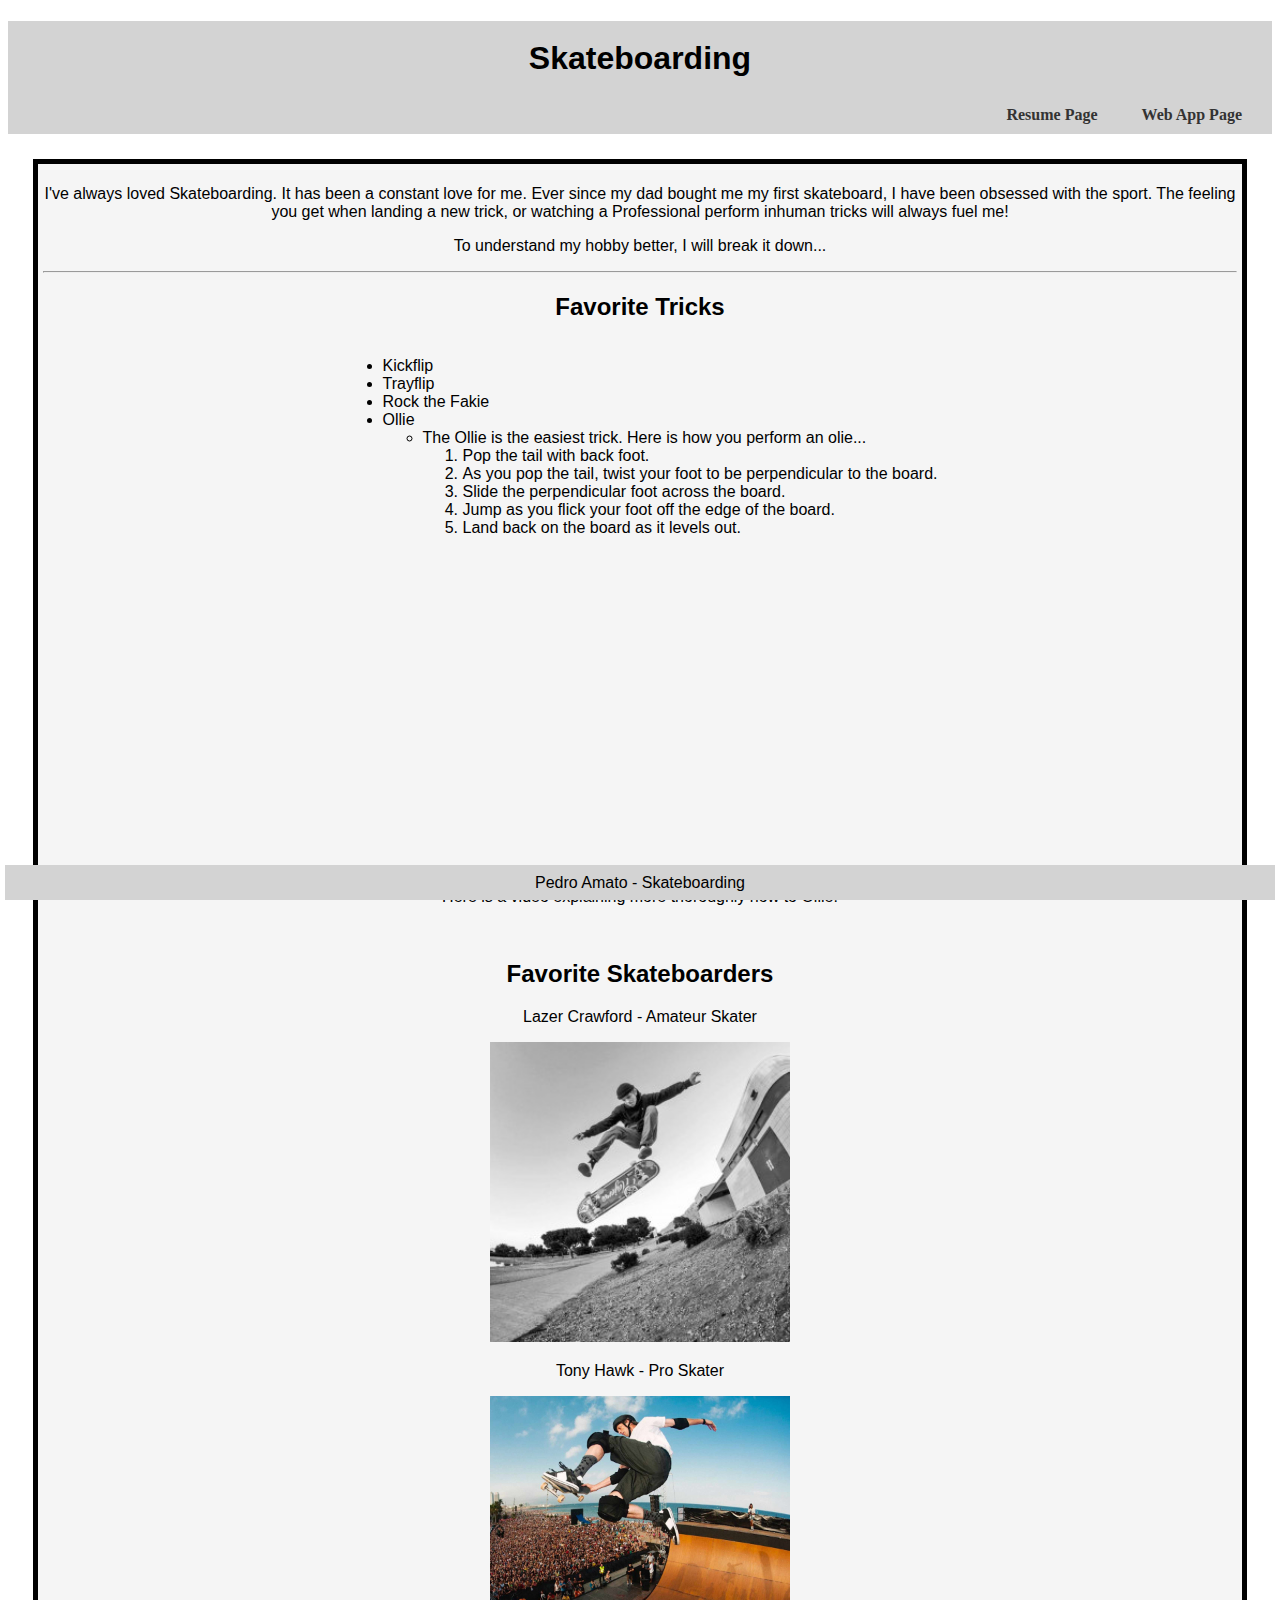
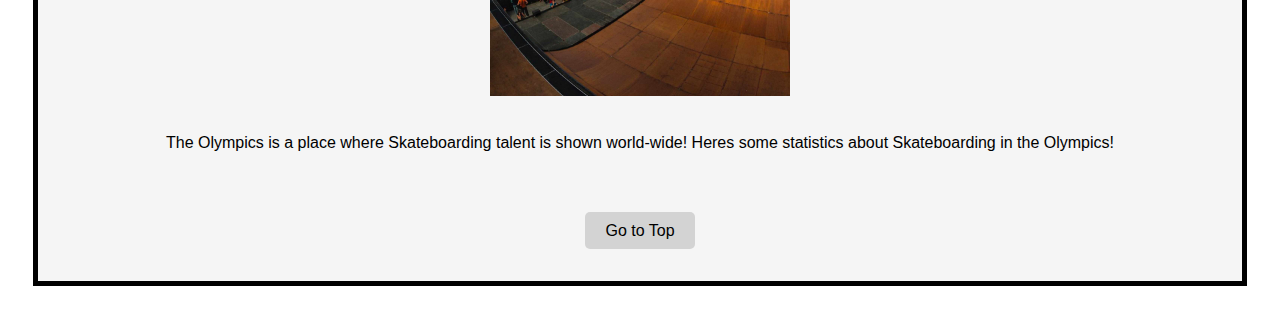
<file: scratch.html>
<!DOCTYPE html>
<html lang="en">
<head>
    <meta charset="UTF-8">
    <meta name="viewport" content="width=device-width, initial-scale=1.0">
    <title>Pedro Amato - Skateboarding</title>
    <link rel="stylesheet" type="text/css" href="css/scratch.css">
</head>
<body>
    <div class="common header">
        <h1 id="top">Skateboarding</h1>
    </div>
    <nav>
        <a href="index.html">Resume Page</a>
        <a href="webtab.html">Web App Page</a>
    </nav>
<div class="common mainbody">
    <p>I've always loved Skateboarding. It has been a constant love for me. Ever since my dad bought me my first skateboard, I have been obsessed with the sport. The feeling you get when landing a new trick, or watching a Professional perform inhuman tricks will always fuel me!</p>
    <p>To understand my hobby better, I will break it down...</p>
    <hr class="" />
    <h2>Favorite Tricks</h2>
    <div class="centered-list">
        <ul>
            <li>Kickflip</li>
            <li>Trayflip</li>
            <li>Rock the Fakie</li>
            <li>Ollie</li>
                <ul>
                    <li>The Ollie is the easiest trick. Here is how you perform an olie...</li>
                    <ol>
                        <li>Pop the tail with back foot.</li>
                        <li>As you pop the tail, twist your foot to be perpendicular to the board.</li>
                        <li>Slide the perpendicular foot across the board.</li>
                        <li>Jump as you flick your foot off the edge of the board.</li>
                        <li>Land back on the board as it levels out.</li>
                    </ol>
                </ul>
                    
        </ul>
    </div>
        <iframe width="560" height="315" 
        src="https://www.youtube.com/embed/JNmUK9fvrAs" 
        title="How to Ollie" 
        frameborder="0" 
        allow="accelerometer; autoplay; clipboard-write; encrypted-media; gyroscope; picture-in-picture; web-share" 
        allowfullscreen>
        </iframe>
        <p>Here is a video explaining more thoroughly how to Ollie!</p>
        <br>
    <h2>Favorite Skateboarders</h2>
        <p>Lazer Crawford - Amateur Skater</p>
        <img src="assets/img/lazercrawford.jpg" alt="Lazer Crawford" width="300" Height="300">
        <br>
        <p>Tony Hawk - Pro Skater</p>
        <img src="assets/img/Tonyhawktest.jpeg" alt="Tony Hawk" width="300" Height="300">
    <br><br>
    <p>The Olympics is a place where Skateboarding talent is shown world-wide! Heres some statistics about Skateboarding in the Olympics! </p>
    <div class='tableauPlaceholder' id='viz1744824221140' style='position: relative'>
        <noscript>
            <a href='#'><img alt='SkateBoarding in Olympics ' src='https:&#47;&#47;public.tableau.com&#47;static&#47;images&#47;4T&#47;4TRBHHBDY&#47;1_rss.png' style='border: none' /></a>
        </noscript>
        <object class='tableauViz'  style='display:none;'>
            <param name='host_url' value='https%3A%2F%2Fpublic.tableau.com%2F' /> 
            <param name='embed_code_version' value='3' /> 
            <param name='path' value='shared&#47;4TRBHHBDY' /> 
            <param name='toolbar' value='yes' />
            <param name='static_image' value='https:&#47;&#47;public.tableau.com&#47;static&#47;images&#47;4T&#47;4TRBHHBDY&#47;1.png' /> 
            <param name='animate_transition' value='yes' />
            <param name='display_static_image' value='yes' />
            <param name='display_spinner' value='yes' />
            <param name='display_overlay' value='yes' />
            <param name='display_count' value='yes' />
            <param name='language' value='en-US' />
        </object>
    </div>              
    <script type='text/javascript'>                    
    var divElement = document.getElementById('viz1744824221140');                    
    var vizElement = divElement.getElementsByTagName('object')[0];                    
    if ( divElement.offsetWidth > 800 ) { 
        vizElement.style.width='1300px';
        vizElement.style.height='777px';
        } else if ( divElement.offsetWidth > 500 ) {
             vizElement.style.width='1300px';
             vizElement.style.height='777px';
             } else { vizElement.style.width='100%';
             vizElement.style.height='1577px';
             }                     
             var scriptElement = document.createElement('script');                    
             scriptElement.src = 'https://public.tableau.com/javascripts/api/viz_v1.js';                    
             vizElement.parentNode.insertBefore(scriptElement, vizElement);                
    </script>
    <br><br><br>
    <a href="#top" class="button-link">Go to Top</a>
    <br><br><br>
</div>
<div class="common footer">Pedro Amato - Skateboarding</div>
</body>
</html>
</file>
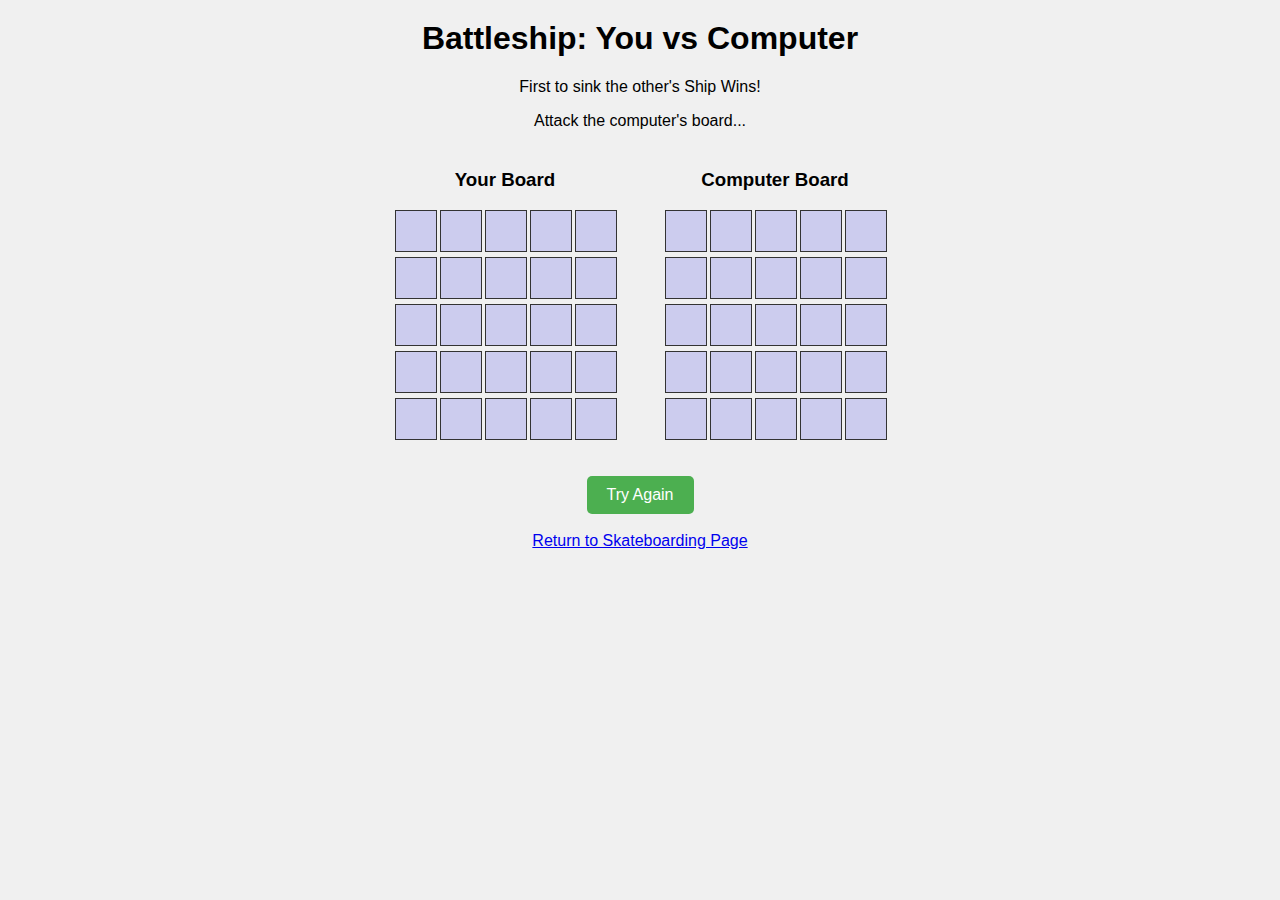
<file: webtab.html>
<!DOCTYPE html>
<html lang="en">
<head>
  <meta charset="UTF-8">
  <title>Battleship Game</title>
  <style>
    body {
      font-family: Arial, sans-serif;
      text-align: center;
      background: #f0f0f0;
    }
    h1 {
      margin-top: 20px;
    }
    .boards {
      display: flex;
      justify-content: center;
      gap: 50px;
      margin-top: 20px;
    }
    .board {
      display: grid;
      grid-template-columns: repeat(5, 40px);
      gap: 5px;
    }
    .cell {
      width: 40px;
      height: 40px;
      background-color: #cce;
      border: 1px solid #333;
      cursor: pointer;
    }
    .hit {
      background-color: red !important;
    }
    .miss {
      background-color: white !important;
    }
    .hidden {
      cursor: default;
    }
    #reset {
      margin-top: 20px;
      padding: 10px 20px;
      font-size: 16px;
      background-color: #4CAF50;
      color: white;
      border: none;
      border-radius: 5px;
      cursor: pointer;
    }
    #reset:hover {
      background-color: #45a049;
    }
  </style>
</head>
<body>
  <h1>Battleship: You vs Computer</h1>
  <p>First to sink the other's Ship Wins!</p>
  <p>Attack the computer's board...</p>
  <div class="boards">
    <div>
      <h3>Your Board</h3>
      <div id="player-board" class="board"></div>
    </div>
    <div>
      <h3>Computer Board</h3>
      <div id="computer-board" class="board"></div>
    </div>
  </div>
  <p id="status"></p>
  <button id="reset">Try Again</button>
  <br><br>
  <a href="scratch.html">Return to Skateboarding Page</a>

  <script>
    const SIZE = 5;
    const SHIP_LENGTH = 3;
    let playerBoard = [], computerBoard = [];
    let playerHits = 0, computerHits = 0;
    let computerGuesses = [], computerTargets = [];
    let playerTurn = true;

    function createBoard(board, element, hidden = false) {
      element.innerHTML = '';
      for (let i = 0; i < SIZE * SIZE; i++) {
        const cell = document.createElement('div');
        cell.className = 'cell';
        if (!hidden) cell.classList.add('hidden');
        cell.dataset.index = i;
        board[i] = 0;
        element.appendChild(cell);
      }
    }

    function placeShip(board) {
      let dir = Math.random() < 0.5 ? 1 : SIZE;
      let start;
      do {
        start = Math.floor(Math.random() * SIZE * SIZE);
      } while (!canPlaceShip(start, dir, board));
      for (let i = 0; i < SHIP_LENGTH; i++) {
        board[start + i * dir] = 1;
      }
    }

    function canPlaceShip(start, dir, board) {
      for (let i = 0; i < SHIP_LENGTH; i++) {
        const idx = start + i * dir;
        if (idx >= SIZE * SIZE || board[idx] === 1) return false;
        if (dir === 1 && Math.floor(start / SIZE) !== Math.floor(idx / SIZE)) return false;
      }
      return true;
    }

    function handlePlayerClick(e) {
      if (!playerTurn) return;
      const idx = +e.target.dataset.index;
      if (computerBoard[idx] === 2 || computerBoard[idx] === 3) return;

      if (computerBoard[idx] === 1) {
        e.target.classList.add('hit');
        computerBoard[idx] = 2;
        playerHits++;
        if (playerHits === SHIP_LENGTH) return endGame('You win!');
      } else {
        e.target.classList.add('miss');
        computerBoard[idx] = 3;
        playerTurn = false;
        setTimeout(computerMove, 800);
      }
    }

    function computerMove() {
      let idx;
      if (computerTargets.length > 0) {
        idx = computerTargets.pop();
      } else {
        do {
          idx = Math.floor(Math.random() * SIZE * SIZE);
        } while (computerGuesses.includes(idx));
      }

      computerGuesses.push(idx);
      const cells = document.querySelectorAll('#player-board .cell');
      if (playerBoard[idx] === 1) {
        cells[idx].classList.add('hit');
        playerBoard[idx] = 2;
        computerHits++;
        computerTargets.push(...getAdjacentCells(idx));
        if (computerHits === SHIP_LENGTH) return endGame('Computer wins!');
        setTimeout(computerMove, 800);
      } else {
        cells[idx].classList.add('miss');
        playerBoard[idx] = 3;
        playerTurn = true;
      }
    }

    function getAdjacentCells(idx) {
      const adj = [];
      if (idx % SIZE > 0) adj.push(idx - 1);
      if (idx % SIZE < SIZE - 1) adj.push(idx + 1);
      if (idx - SIZE >= 0) adj.push(idx - SIZE);
      if (idx + SIZE < SIZE * SIZE) adj.push(idx + SIZE);
      return adj.filter(i => !computerGuesses.includes(i));
    }

    function endGame(message) {
      document.getElementById('status').textContent = message;
      const cells = document.querySelectorAll('#computer-board .cell');
      cells.forEach(cell => cell.removeEventListener('click', handlePlayerClick));
    }

    function resetGame() {
      playerHits = 0;
      computerHits = 0;
      playerTurn = true;
      computerGuesses = [];
      computerTargets = [];
      playerBoard = [];
      computerBoard = [];
      document.getElementById('status').textContent = '';
      createBoard(playerBoard, playerBoardDiv);
      createBoard(computerBoard, computerBoardDiv, true);
      placeShip(playerBoard);
      placeShip(computerBoard);
      document.querySelectorAll('#computer-board .cell').forEach(cell =>
        cell.addEventListener('click', handlePlayerClick)
      );
    }

    // Initialize
    const playerBoardDiv = document.getElementById('player-board');
    const computerBoardDiv = document.getElementById('computer-board');
    createBoard(playerBoard, playerBoardDiv);
    createBoard(computerBoard, computerBoardDiv, true);
    placeShip(playerBoard);
    placeShip(computerBoard);
    document.querySelectorAll('#computer-board .cell').forEach(cell =>
      cell.addEventListener('click', handlePlayerClick)
    );

    document.getElementById('reset').addEventListener('click', resetGame);
  </script>
</body>
</html>
</file>
<file: css/scratch.css>
.common{
    text-align: center;
    font-family:'Gill Sans', 'Gill Sans MT', Calibri, 'Trebuchet MS', sans-serif;
}

.header{
    background-color: lightgray;
    color: black;
    height: 75px;
    line-height: 75px; 
}

.mainbody{
    background-color: whitesmoke;
    text-align: center;
    border: 5px solid black;
    margin: 25px;
    padding: 5px;
}

.centered-list{
    padding-left: 0;
    list-style-position: outside;
    margin: 0 auto;
    display: table;
    text-align: left;
}

.button-link{
    padding: 10px 20px;
    background-color: lightgray;
    color: black;
    text-decoration: none;
    border-radius: 5px;
}

.footer{
    position:fixed;
    background-color: lightgray;
    color:black;
    bottom:0px;
    left:5px;
    right:5px;
    height:35px;
    line-height:35px;
}

nav{
    background-color: lightgray;
    padding:10px;
    overflow: hidden;
    text-align: right;
}

nav a{
    color:#333;
    text-decoration: none;
    padding: 20px;
    font-weight: bold;
}

nav a:hover{
    background-color: #ccc;
}
</file>
